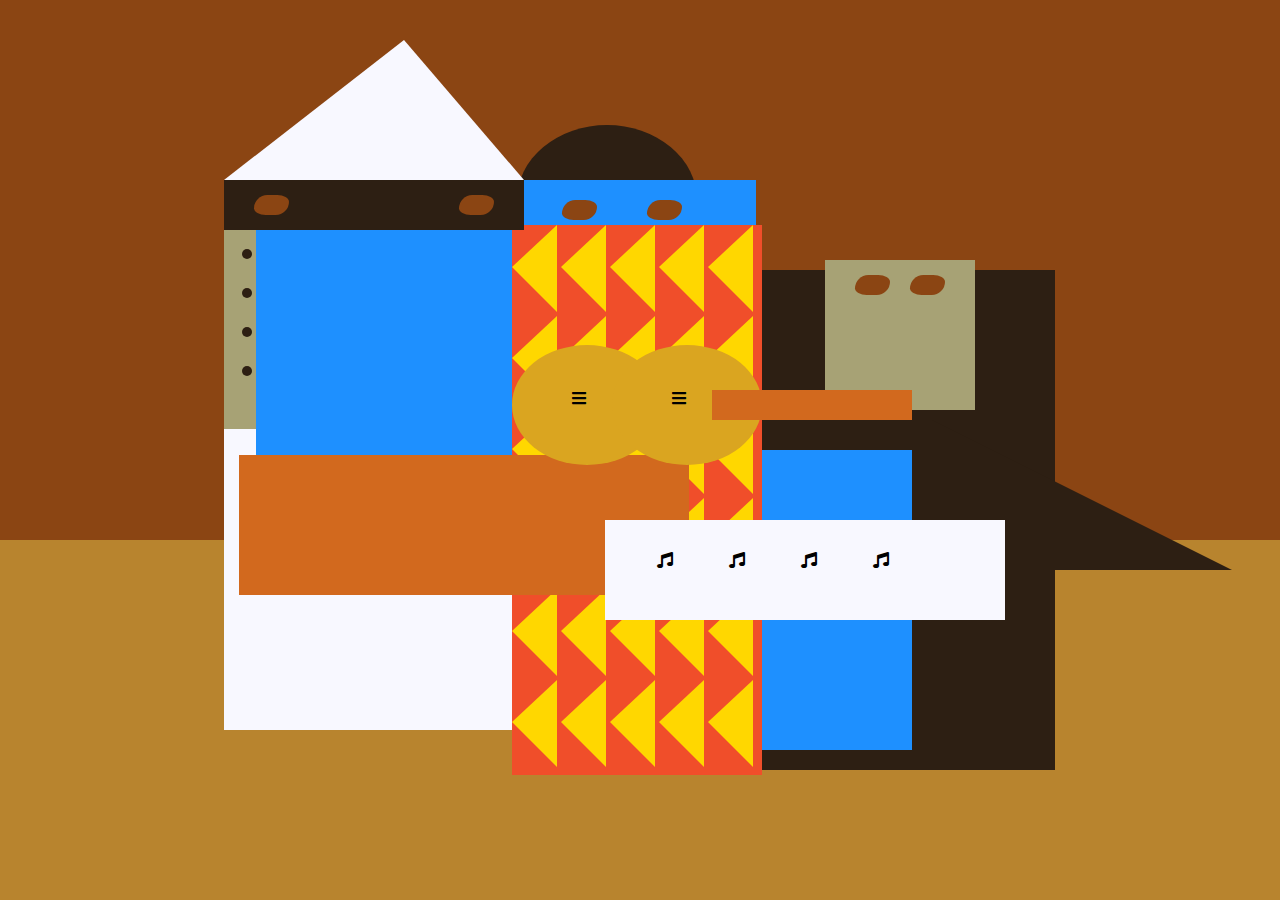
<file: design\html\css/pintura de Picasso/index.html>
<!DOCTYPE html>
<html lang="en">
  <head>
    <meta charset="utf-8">
    <title>Picasso Painting</title>
    <link rel="stylesheet" href="./styles.css" />
    <link rel="stylesheet" href="https://use.fontawesome.com/releases/v5.8.2/css/all.css">
  </head>
  <body>
    <div id="back-wall"></div>
    <div class="characters">
      <div id="offwhite-character">
        <div id="white-hat"></div>
        <div id="black-mask">
          <div class="eyes left"></div>
          <div class="eyes right"></div>
        </div>
        <div id="gray-instrument">
          <div class="black-dot"></div>
          <div class="black-dot"></div>
          <div class="black-dot"></div>
          <div class="black-dot"></div>
          <div class="black-dot"></div>
        </div>
        <div id="tan-table"></div>
      </div>
      <div id="black-character">
        <div id="black-hat"></div>
        <div id="gray-mask">
          <div class="eyes left"></div>
          <div class="eyes right"></div>
        </div>
        <div id="white-paper">
          <i class="fas fa-music"></i>
          <i class="fas fa-music"></i>
          <i class="fas fa-music"></i>
          <i class="fas fa-music"></i>
        </div>
      </div>
      <div class="blue" id="blue-left"></div>
      <div class="blue" id="blue-right"></div>
      <div id="orange-character">
        <div id="black-round-hat"></div>
        <div id="eyes-div">
          <div class="eyes left"></div>
          <div class="eyes right"></div>
        </div>
        <div id="triangles">
          <div class="triangle"></div>
          <div class="triangle"></div>
          <div class="triangle"></div>
          <div class="triangle"></div>
          <div class="triangle"></div>
          <div class="triangle"></div>
          <div class="triangle"></div>
          <div class="triangle"></div>
          <div class="triangle"></div>
          <div class="triangle"></div>
          <div class="triangle"></div>
          <div class="triangle"></div>
          <div class="triangle"></div>
          <div class="triangle"></div>
          <div class="triangle"></div>
          <div class="triangle"></div>
          <div class="triangle"></div>
          <div class="triangle"></div>
          <div class="triangle"></div>
          <div class="triangle"></div>
          <div class="triangle"></div>
          <div class="triangle"></div>
          <div class="triangle"></div>
          <div class="triangle"></div>
          <div class="triangle"></div>
          <div class="triangle"></div>
          <div class="triangle"></div>
          <div class="triangle"></div>
          <div class="triangle"></div>
          <div class="triangle"></div>
        </div>
        <div id="guitar">
          <div class="guitar" id="guitar-left">
            <i class="fas fa-bars"></i>
          </div>
          <div class="guitar" id="guitar-right">
            <i class="fas fa-bars"></i>
          </div>
          <div id="guitar-neck"></div>
        </div>
      </div>
    </div>
  </body>
</html>
</file>
<file: design\html\css/pintura de Picasso/styles.css>
/* Define a cor de fundo do corpo da página como um tom de marrom claro */
body {
  background-color: rgb(184, 132, 46);
}

/* Define a cor de fundo da parede de fundo como um tom mais escuro de marrom, cobrindo 60% da altura da página e estendendo-se por toda a largura. Também é posicionado como absoluto na parte superior e esquerda, e com um z-index negativo para ficar atrás do personagem. */
#back-wall {
  background-color: #8B4513;
  width: 100%;
  height: 60%;
  position: absolute;
  top: 0;
  left: 0;
  z-index: -1;
}

/* Define as dimensões e a cor de fundo do personagem offwhite. Também é posicionado como absoluto na parte superior e esquerda, com valores percentuais específicos para sua posição na página. */
#offwhite-character {
  width: 300px;
  height: 550px;
  background-color: GhostWhite;
  position: absolute;
  top: 20%;
  left: 17.5%;
}

/* Define as dimensões e o estilo do chapéu branco. É posicionado absolutamente acima do personagem e com bordas em estilo de triângulo, criando a forma de um chapéu. */
#white-hat {
  width: 0;
  height: 0;
  border-style: solid;
  border-width: 0 120px 140px 180px;
  border-top-color: transparent;
  border-right-color: transparent;
  border-bottom-color: GhostWhite;
  border-left-color: transparent;
  position: absolute;
  top: -140px;
  left: 0;
}

/* Define as dimensões e a cor de fundo da máscara preta. Também é posicionado absolutamente no topo do personagem e com um z-index de 1 para ficar à frente do restante da imagem. */
#black-mask {
  width: 100%;
  height: 50px;
  background-color: rgb(45, 31, 19);
  position: absolute;
  top: 0;
  left: 0;
  z-index: 1;
}

/* Define as dimensões e a cor de fundo do instrumento cinza. É posicionado absolutamente à direita do personagem e tem uma largura de 15% da largura total da página. */
#gray-instrument {
  width: 15%;
  height: 40%;
  background-color: rgb(167, 162, 117);
}

/* Define um estilo para um ponto preto usado como marcador */
.black-dot {
  background-color: rgb(45, 31, 19);
  width: 10px;
  height: 10px;
  border-radius: 50%;
  display: block;
  margin: auto;
  margin-top: 65%;
}

/* Define o estilo de uma tabela com fundo laranja */
#tan-table {
  width: 450px;
  height: 140px;
  background-color: #d2691e;
  position: absolute;
  top: 275px;
  left: 15px;
  z-index: 1;
}
  
/* Define o estilo de um personagem preto */
#black-character{
  width: 300px;
  height: 500px;
  background-color: rgb(45, 31, 19);
  position: absolute;
  top: 30%;
  left: 59%;
}

/* Define o estilo de um chapéu preto com forma de triângulo */
#black-hat {
  width: 0;
  height: 0;
  border-style: solid;
  border-width: 150px 0 0 300px;
  border-top-color: transparent;
  border-right-color: transparent;
  border-bottom-color: transparent;
  border-left-color: rgb(45, 31, 19);
  position: absolute;
  top: -150px;
  left: 0;
}

/* Define o estilo de uma máscara cinza */
#gray-mask {
  width: 150px;
  height: 150px;
  background-color: rgb(167, 162, 117);
  position: absolute;
  top: -10px;
  left: 70px;
}

/* Define o estilo de um papel branco com fundo GhostWhite */
#white-paper {
  width: 400px;
  height: 100px;
  background-color: GhostWhite;
  position: absolute;
  top: 250px;
  left: -150px;
  z-index: 1;
}

/* Define o estilo de um ícone de música da font awesome */
.fa-music {
  display: inline-block;
  margin-top: 8%;
  margin-left: 13%;
}

/* Define um estilo de fundo azul */
.blue {
  background-color: #1E90FF;
}

/* Define o estilo da metade esquerda de um retângulo azul */
#blue-left {
  width: 500px;
  height: 300px;
  position: absolute;
  top: 20%;
  left: 20%;
}

/* Define o estilo da metade direita de um retângulo azul */
#blue-right {
  width: 400px;
  height: 300px;
  position: absolute;
  top: 50%;
  left: 40%;
}

/* Define o estilo de um personagem laranja */
#orange-character {
  width: 250px;
  height: 550px;
  background-color: rgb(240, 78, 42);
  position: absolute;
  top: 25%;
  left: 40%;
}

#black-round-hat {
  width: 180px;
  height: 150px;
  background-color: rgb(45, 31, 19);
  border-radius: 50%;
  position: absolute;
  top: -100px;
  left: 5px;
  z-index: -1;
}

#eyes-div {
  width: 180px;
  height: 50px;
  position: absolute;
  top: -40px;
  left: 20px;
  z-index: 3;
}

#triangles {
  width: 250px;
  height: 550px;
}

.triangle {
  width: 0;
  height: 0;
  border-style: solid;
  border-width: 42px 45px 45px 0;
  border-top-color: transparent;
  border-right-color: Gold; /* yellow */
  border-bottom-color: transparent;
  border-left-color: transparent;
  display: inline-block;
}

#guitar {
  width: 100%;
  height: 100px;
  position: absolute;
  top: 120px;
  left: 0px;
  z-index: 3;
}

.guitar {
  width: 150px;
  height: 120px;
  background-color: Goldenrod;
  border-radius: 50%;
}

#guitar-left {
  position: absolute;
  left: 0px;
}

#guitar-right {
  position: absolute;
  left: 100px;
}

.fa-bars {
  display: block;
  margin-top: 30%;
  margin-left: 40%;
}

#guitar-neck {
  width: 200px;
  height: 30px;
  background-color: #D2691E;
  position: absolute;
  top: 45px;
  left: 200px;
  z-index: 3;
}

.eyes {
  width: 35px;
  height: 20px;
  background-color: #8B4513;
  border-radius: 20px 50%;
}

.right {
  position: absolute;
  top: 15px;
  right: 30px;
}

.left {
  position: absolute;
  top: 15px;
  left: 30px;
}
  
#black-hat{
  width: 0;
  height: 0;
  border-style: solid;
  border-width: 150px 0 0 300px;
  border-top-color: transparent;
  border-right-color: transparent;
  border-bottom-color: transparent;
  border-left-color: rgb(45, 31, 19);
  position: absolute;
  top: 30%;
  left:59%;
}

#gray-mask{
  width: 150px;
  height: 150px;
  background-color: rgb(167, 162, 117);
  position: absolute;
  top: -10px;
  left: 70px;
}
</file>
